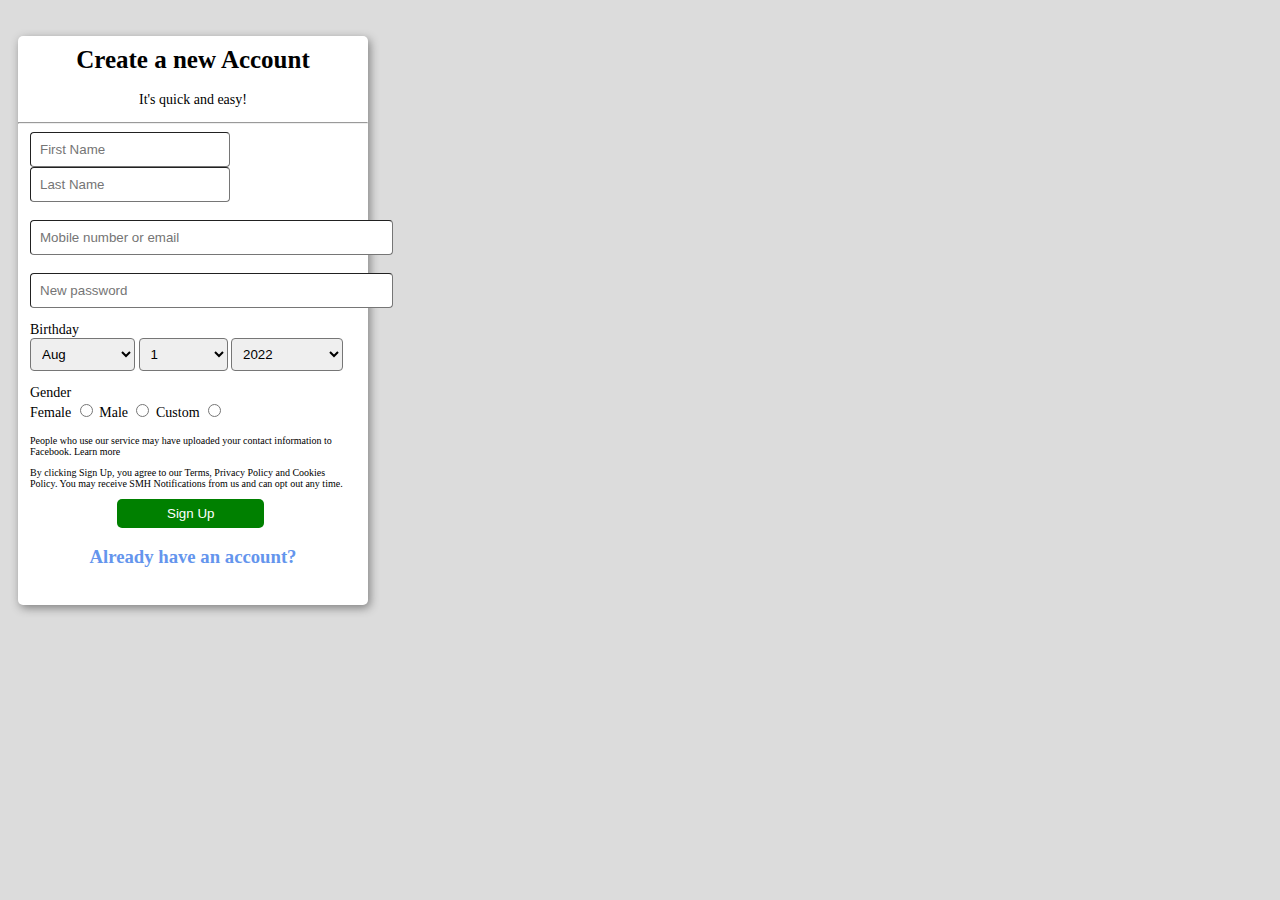
<file: forms/index.html>
<html lang="en">
<head>
    <meta charset="UTF-8">
    <meta http-equiv="X-UA-Compatible" content="IE=edge">
    <meta name="viewport" content="width=device-width, initial-scale=1.0">
    <link rel="stylesheet" href="https://cdnjs.cloudflare.com/ajax/libs/font-awesome/6.1.2/css/all.min.css" integrity="sha512-1sCRPdkRXhBV2PBLUdRb4tMg1w2YPf37qatUFeS7zlBy7jJI8Lf4VHwWfZZfpXtYSLy85pkm9GaYVYMfw5BC1A==" crossorigin="anonymous" referrerpolicy="no-referrer" />
    <link rel="stylesheet" href="assets/css/styles.css">
    <title>stuff</title>
</head>
<h1></h1>
    <body>
        <form>
            <h1>Create a new Account</h1>
            <p id="easy">It's quick and easy!</p>
            <hr attribute="value">
            <div id="start">
                    <input type="text" id="firstname" name="firstname" placeholder="First Name">
                    <input type="text" id="lastname" name="lastname" placeholder="Last Name">
            </div>    
                <br>
            <div>        
                    <input type="text" id="more" name="more" placeholder="Mobile number or email">
            </div>    
                <br>
            <div>    
                    <input type="password" id="password" name="password" placeholder="New password">
            </div>    
            <div>
                <p id="gen">
                    Birthday
                     <i class="fa-solid fa-circle-question"></i> <br>
                    <select id="month" name="month">
                        <option value="month">Aug</option>
                        <option value="month">Sep</option>
                        <option value="month">Oct</option>
                        <option value="month">Nov</option>
                    </select>
                    <select id="day" name="dat">
                        <option value="day">1</option>
                        <option value="day">2</option>
                        <option value="day">3</option>
                        <option value="day">4</option>
                    </select>
                    <select id="year" name="year">
                        <option value="year">2022</option>
                        <option value="year">2021</option>
                        <option value="year">2020</option>
                        <option value="year">2019</option>
                    </select>
                </p>
            </div>
<!--This is a new AREA-->     
            <div>
                <p id="gen">
                    Gender <i class="fa-solid fa-circle-question"></i> 
            <br>   
                <label for="female">Female</label>
                    <input type="radio" name="female" value="select">
                <label for="male">Male</label>
                    <input type="radio" name="male" value="select">
                <label for="custom">Custom</label> 
                    <input type="radio" name="custom" value="select">
                </p>
            </div>
            <div>
    <p>People who use our service may have uploaded your contact information to<br>
    Facebook. Learn more</p>
    <p>By clicking Sign Up, you agree to our Terms, Privacy Policy and Cookies<br>
    Policy. You may receive SMH Notifications from us and can opt out any time.</p>
    </div>
    <div id="signup">        
        <button type="button">Sign Up</button>
    </div>  
    <h3>Already have an account?</h3><br>
        </form>
    </body>
</file>
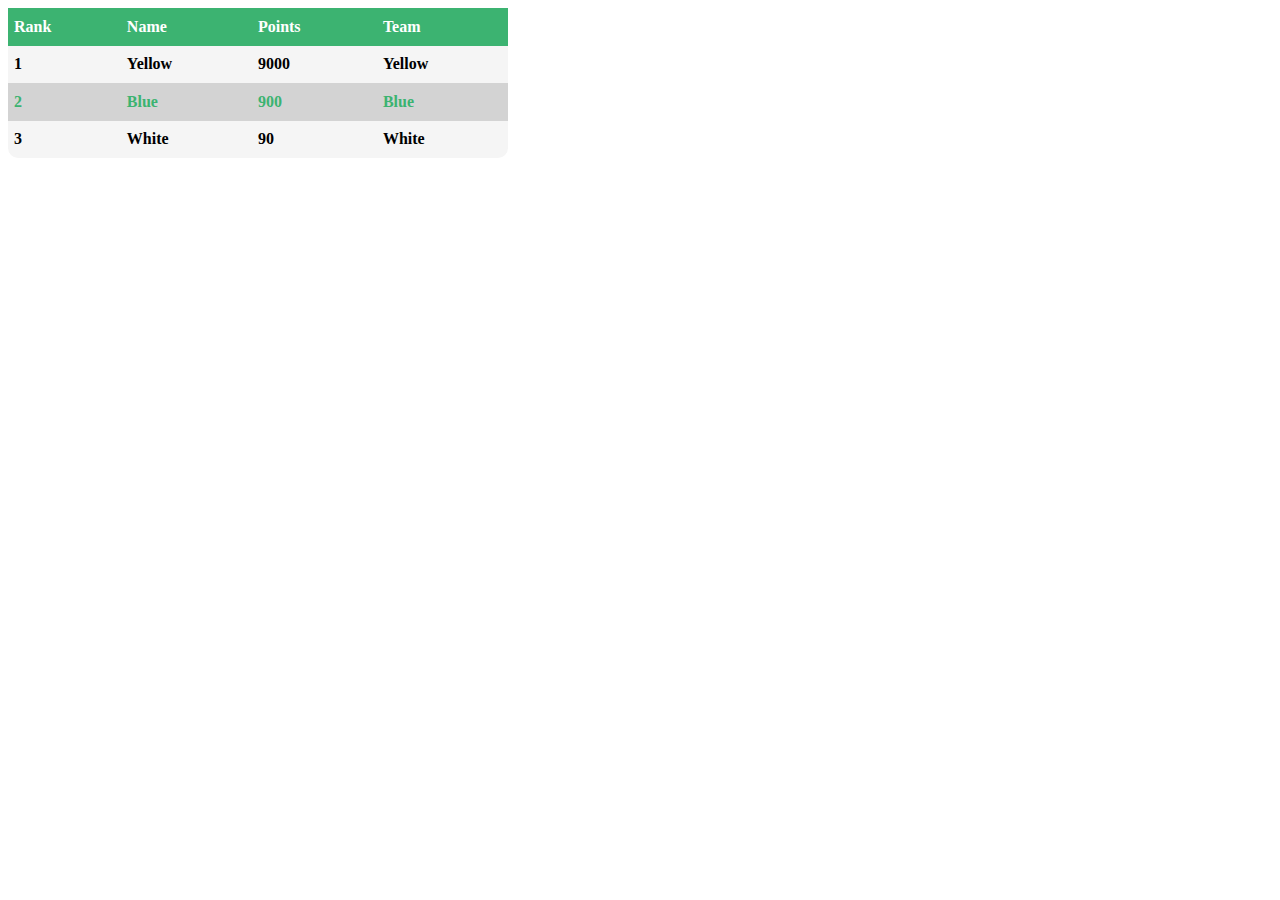
<file: god/index.html>
<html lang="en">
<head>
    <meta charset="UTF-8">
    <meta http-equiv="X-UA-Compatible" content="IE=edge">
    <meta name="viewport" content="width=device-width, initial-scale=1.0">
    <link rel="stylesheet" href="https://cdnjs.cloudflare.com/ajax/libs/font-awesome/6.1.2/css/all.min.css" integrity="sha512-1sCRPdkRXhBV2PBLUdRb4tMg1w2YPf37qatUFeS7zlBy7jJI8Lf4VHwWfZZfpXtYSLy85pkm9GaYVYMfw5BC1A==" crossorigin="anonymous" referrerpolicy="no-referrer" />
    <link rel="stylesheet" href="asset/css/styles.css">
    <title>Tables</title>
</head>
<h1></h1>
    <body>

        <table>
            <tr id="top">
                <th>Rank</th>
                <th>Name</th>
                <th>Points</th>
                <th>Team</th>
            </tr>
            <tr id="top1">
                <th>1</th>
                <th>Yellow</th>
                <th>9000</th>
                <th>Yellow</th>
            </tr>
            <tr id="top2">
                <th>2</th>
                <th>Blue</th>
                <th>900</th>
                <th>Blue</th>
            </tr>
            <tr id="top3">
                <th>3</th>
                <th>White</th>
                <th>90</th>
                <th>White</th>
            </tr>


        </table>

    </body>
</html>
</file>
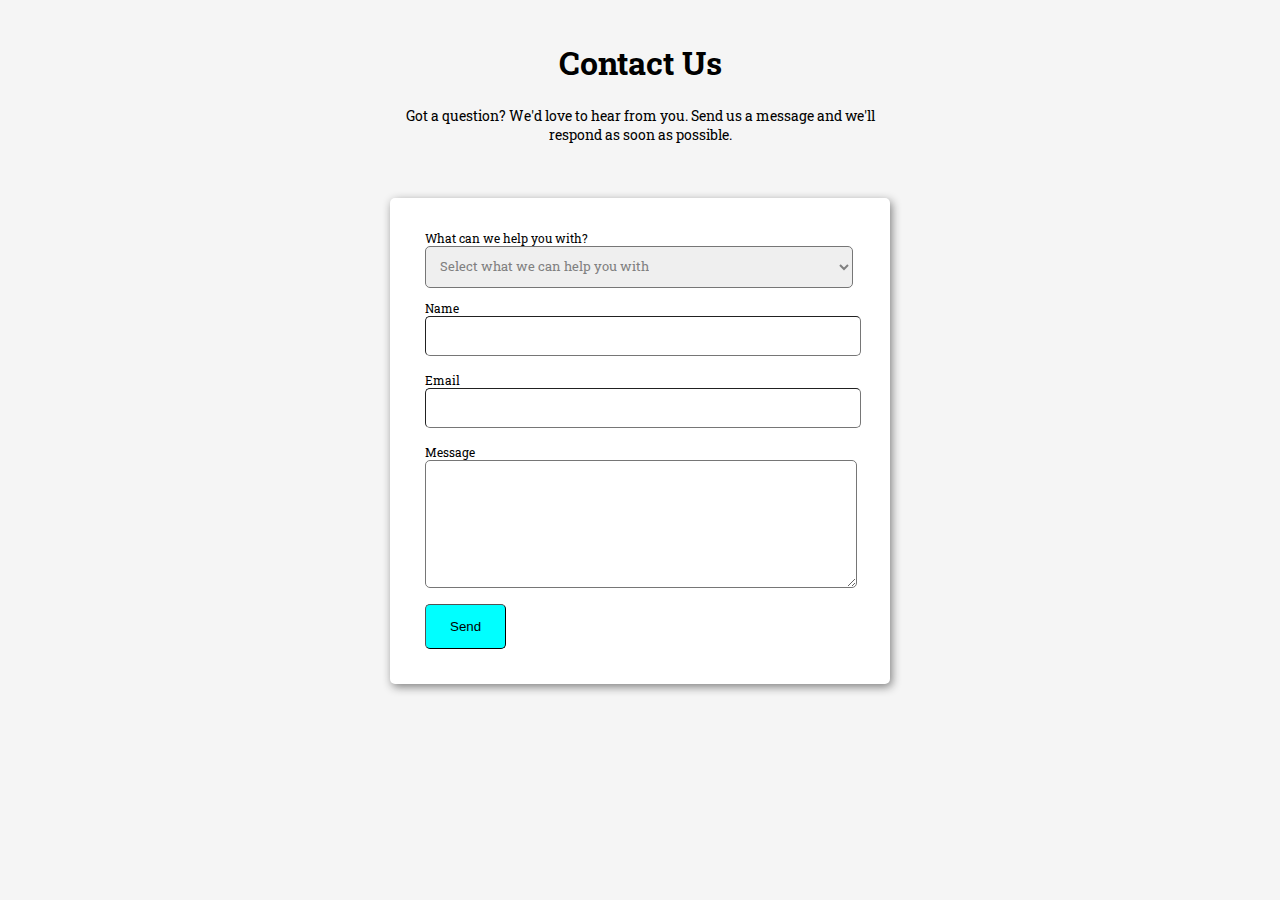
<file: MailList/index.html>
<html lang="en">
<head>
    <meta charset="UTF-8">
    <meta http-equiv="X-UA-Compatible" content="IE=edge">
    <meta name="viewport" content="width=device-width, initial-scale=1.0">
    <link rel="stylesheet" href="https://cdnjs.cloudflare.com/ajax/libs/font-awesome/6.1.2/css/all.min.css" integrity="sha512-1sCRPdkRXhBV2PBLUdRb4tMg1w2YPf37qatUFeS7zlBy7jJI8Lf4VHwWfZZfpXtYSLy85pkm9GaYVYMfw5BC1A==" crossorigin="anonymous" referrerpolicy="no-referrer" />
    <link rel="stylesheet" href="assets/css/styles.css">
    <title>stuff</title>
</head>
<h1></h1>
    <body>
        <h1>Contact Us</h1>
        <p id="question">Got a question? We'd love to hear from you. Send us a message and we'll respond as soon as possible.</p>
        <form action="https://getform.io/f/3256862b-a568-4a1e-806f-e729c707d96e" method="POST">
            <div id="start">
                <p id="gen">
                    What can we help you with?
                    <br>
                    <select id="select" name="selection">
                        <option value="month">Select what we can help you with</option>
                        <option value="month">Sep</option>
                        <option value="month">Oct</option>
                        <option value="month">Nov</option>
                    </select>
                    
                </p>
            </div>    
            <div>      
                Name<br>  
                    <input type="text" id="name" name="name">
            </div>    
                <br>
            <div>    
                Email<br>
                    <input type="email" id="email" name="email">
            </div>
            <br>
            <div>
                Message<br>
                <textarea type="textarea" id="textarea" name="textarea"></textarea>
            </div>    
            <div>

            </div>
<!--This is a new AREA-->     

    <div id="signup">        
        <br>
        <button type="submit" id="send">Send</button>
    </div>  
        </form>
    </body>
</file>
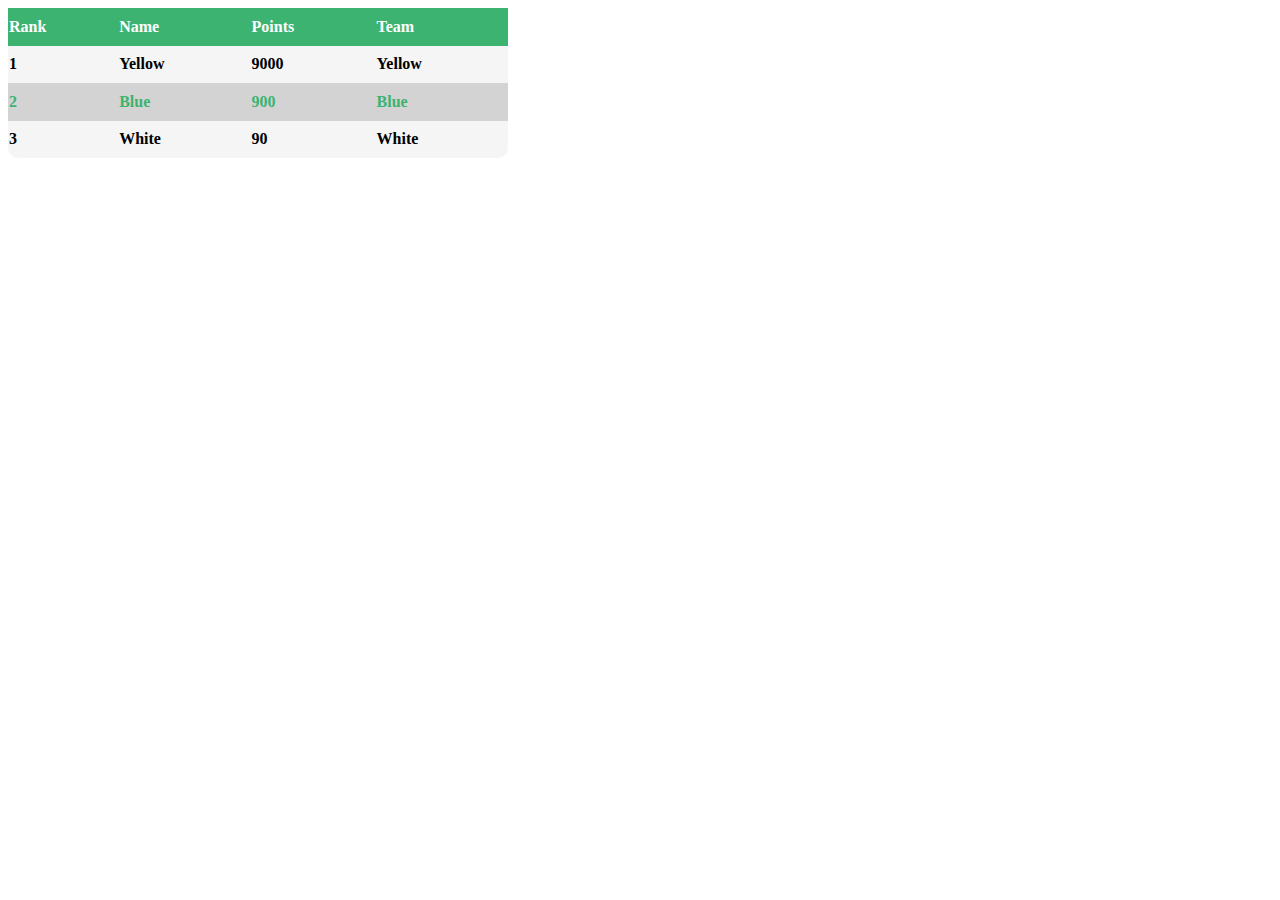
<file: Tables/index.html>
<html lang="en">
<head>
    <meta charset="UTF-8">
    <meta http-equiv="X-UA-Compatible" content="IE=edge">
    <meta name="viewport" content="width=device-width, initial-scale=1.0">
    <link rel="stylesheet" href="https://cdnjs.cloudflare.com/ajax/libs/font-awesome/6.1.2/css/all.min.css" integrity="sha512-1sCRPdkRXhBV2PBLUdRb4tMg1w2YPf37qatUFeS7zlBy7jJI8Lf4VHwWfZZfpXtYSLy85pkm9GaYVYMfw5BC1A==" crossorigin="anonymous" referrerpolicy="no-referrer" />
    <link rel="stylesheet" href="assets/css/styles.css">
    <title>Tables</title>
</head>
<h1></h1>
    <body>

        <table>
            <tr id="top">
                <th>Rank</th>
                <th>Name</th>
                <th>Points</th>
                <th>Team</th>
            </tr>
            <tr id="top1">
                <th>1</th>
                <th>Yellow</th>
                <th>9000</th>
                <th>Yellow</th>
            </tr>
            <tr id="top2">
                <th>2</th>
                <th>Blue</th>
                <th>900</th>
                <th>Blue</th>
            </tr>
            <tr id="top3">
                <th>3</th>
                <th>White</th>
                <th>90</th>
                <th>White</th>
            </tr>


        </table>

    </body>
</html>
</file>
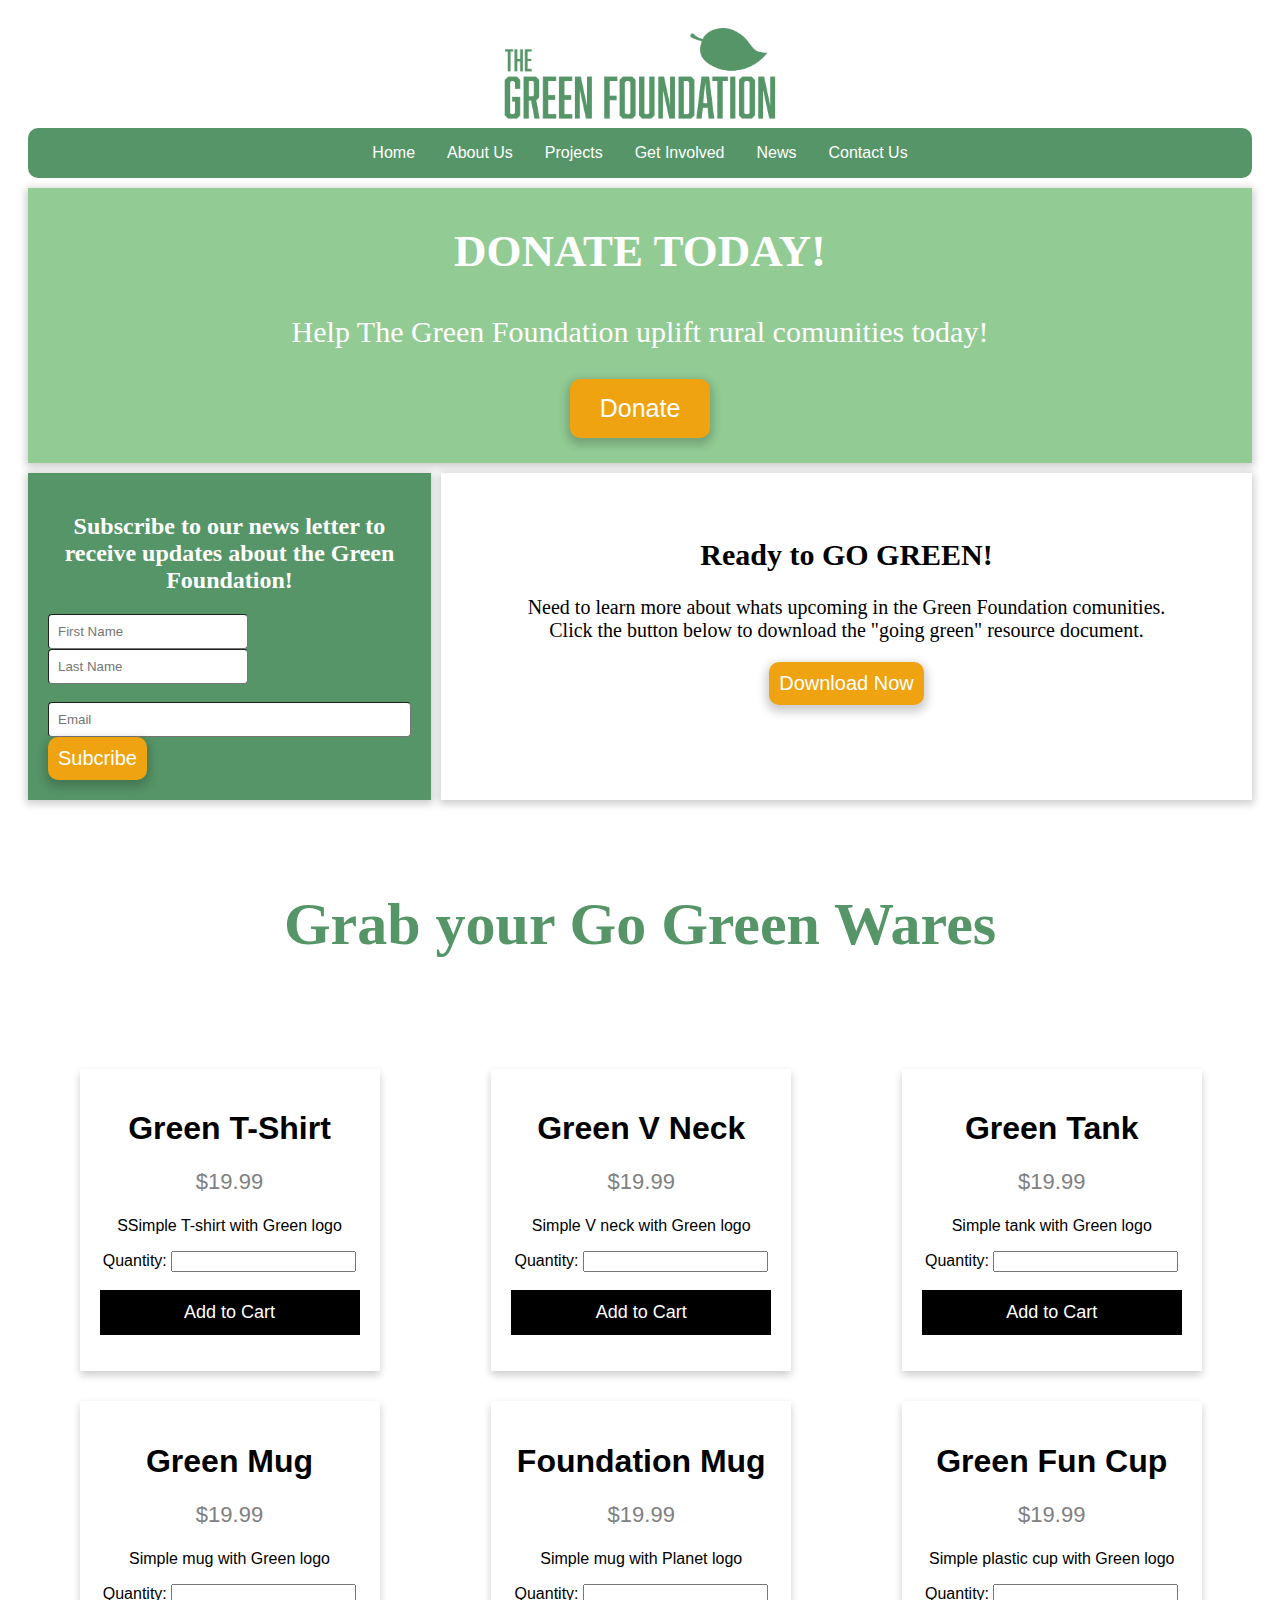
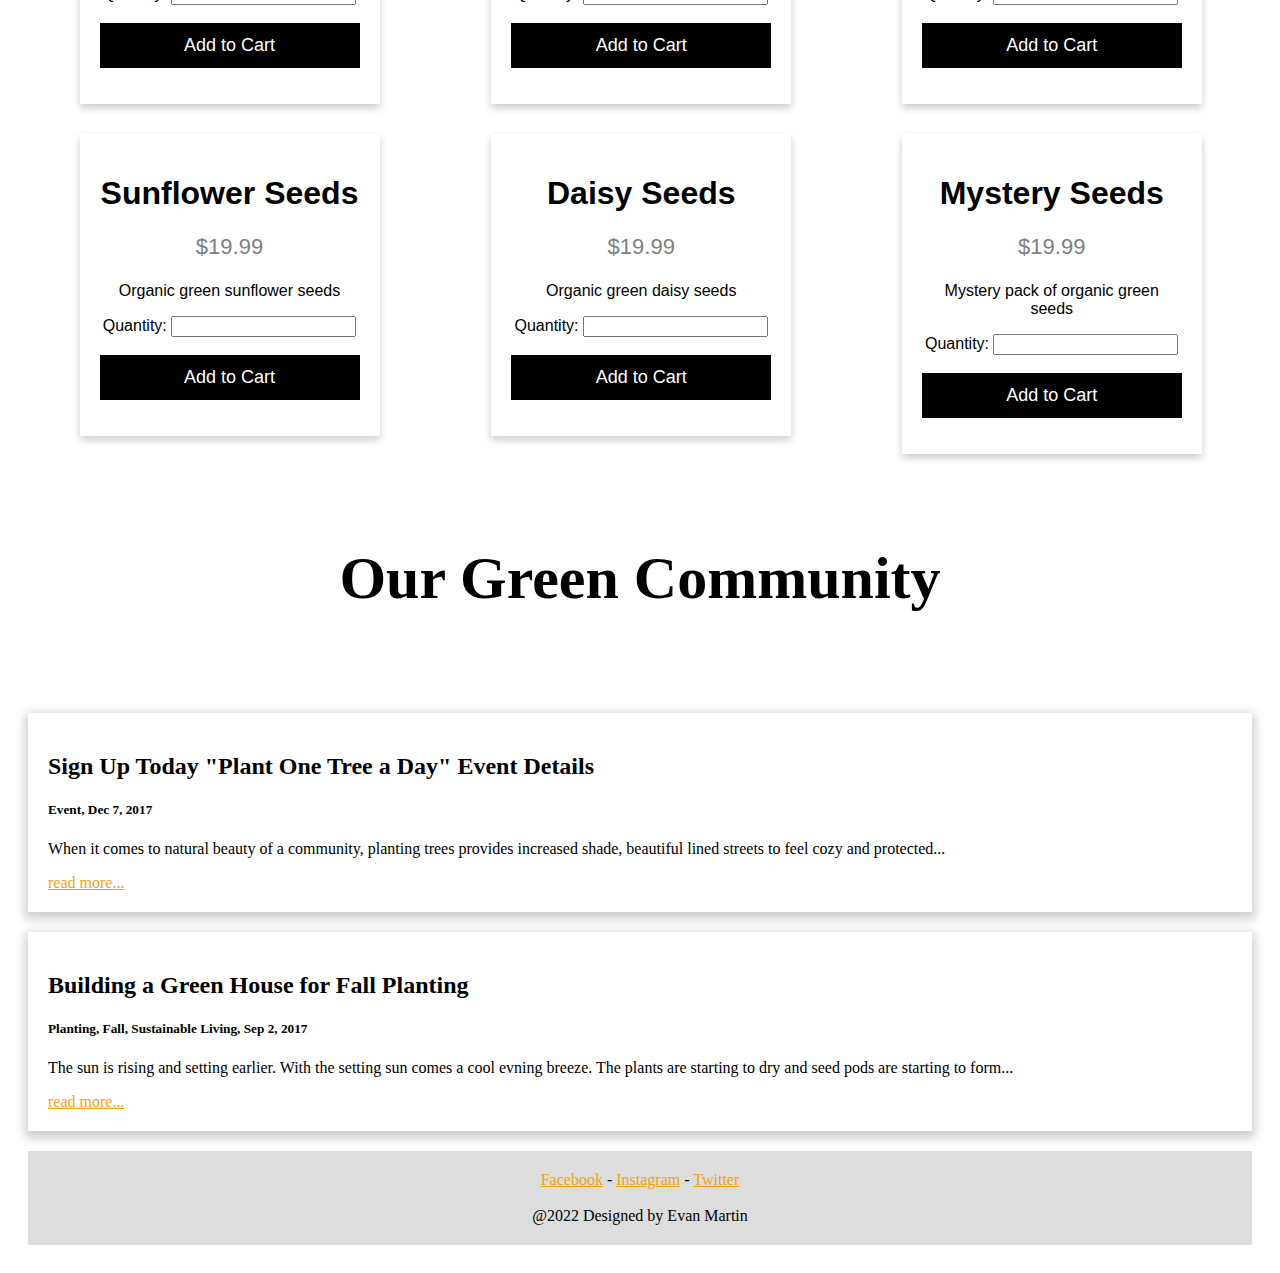
<file: FinalEval/indext.html>
<html lang="en">
<head>
    <meta charset="UTF-8">
    <meta http-equiv="X-UA-Compatible" content="IE=edge">
    <meta name="viewport" content="width=device-width, initial-scale=1.0">
    <link rel="stylesheet" href="assets/css/styles.css">
    <title>Practice</title>
</head>

<body>

    <div class="wrapper">
        <div class="one">
            <a class="Logo" href="/FinalEval/indext.html">
                <img src="/FinalEval/assets/images/Logo5.png" alt="The Green Foundation Logo" style="width:100%px;height:100px;">
              </a>
            <nav>    
                  <div class="dropdown">
                    <button class="dropbtn">Home</button>
                    </div>

                <div class="dropdown">
                    <button class="dropbtn">About Us</button>
                    <div class="dropdown-content">
                      <a href="#">Missions and visions</a>
                      <a href="#">History</a>
                    </div>
                </div>

                <div class="dropdown">
                    <button class="dropbtn">Projects</button>
                    <div class="dropdown-content">
                      <a href="#">Project 1</a>
                      <a href="#">Project 2</a>
                    </div>
                </div>

                <div class="dropdown">
                    <button class="dropbtn">Get Involved</button>
                    <div class="dropdown-content">
                      <a href="#">Donate</a>
                      <a href="#">Online Shop</a>
                      <a href="#">Volunteer</a>
                    </div>
                </div>

                <div class="dropdown">
                    <button class="dropbtn">News</button>
                    <div class="dropdown-content">
                      <a href="#">Events calandar</a>
                      <a href="#">Image Gallery</a>
                    </div>
                </div>

                <div class="dropdown">
                    <button class="dropbtn">Contact Us</button>
                  </div>
                  
            </nav>

        </div>


        <div class="two">
            
            <h2><center>Subscribe to our news letter to receive updates about the Green Foundation!</center></h2>
            <div id="start">
                <input type="text" id="firstname" name="firstname" placeholder="First Name">
                <input type="text" id="lastname" name="lastname" placeholder="Last Name">
        </div>   
         
            <br>
        <div>        
                <input type="text" id="more" name="more" placeholder="Email">            <button class="dsl">Subcribe</button>

        </div>    
        </div>


        <div class="three">
        </div>

        <div class="four">
            <h2><center>Ready to GO GREEN!</center></h2>
            <p><center>Need to learn more about whats upcoming in the Green Foundation comunities.
                <br>
                Click the button below to download the "going green" resource document.
            </center></p>
            <div class="dsl2">
            <button class="dsl">Download Now</button>
            </div>
            
        </div>

        <div class="five">
            <h2><center>DONATE TODAY!</center></h2>
            <p><center>Help The Green Foundation uplift rural comunities today!</center></p>
            <div class="dsl2">
            <button class="dsl3">Donate</button>
            </div>
        </div>
            <div class="shop">

                    <h1><center>Grab your Go Green Wares</center></h1>

            </div>

            <div class="theshop"

        <div class="item1">
            <div class="card">
                <h1>Green T-Shirt</h1>
                <p class="price">$19.99</p>
                <p>SSimple T-shirt with Green logo</p>
                <label for="quantity">Quantity:</label>
<input type="number" id="quantity" name="quantity">
<br>
<br>
                <button>Add to Cart</button></p>
              </div>

        </div>
        <div class="item2">            <div class="card">
            <h1>Green V Neck</h1>
            <p class="price">$19.99</p>
            <p>Simple V neck with Green logo</p>
            <label for="quantity">Quantity:</label>
<input type="number" id="quantity" name="quantity">
<br>
<br>
            <button>Add to Cart</button></p>
          </div></div>
        <div class="item3">            <div class="card">
            <h1>Green Tank</h1>
            <p class="price">$19.99</p>
            <p>Simple tank with Green logo</p>
            <label for="quantity">Quantity:</label>
<input type="number" id="quantity" name="quantity">
<br>
<br>
            <button>Add to Cart</button></p>
          </div></div>

        <div class="item4">            <div class="card">
            <h1>Green Mug</h1>
            <p class="price">$19.99</p>
            <p>Simple mug with Green logo</p>
            <label for="quantity">Quantity:</label>
<input type="number" id="quantity" name="quantity">
<br>
<br>
            <button>Add to Cart</button></p>
          </div></div>

        <div class="item5">            <div class="card">
            <h1>Foundation Mug</h1>
            <p class="price">$19.99</p>
            <p>Simple mug with Planet logo</p>
            <label for="quantity">Quantity:</label>
<input type="number" id="quantity" name="quantity">
<br>
<br>
            <button>Add to Cart</button></p>
          </div></div>

        <div class="item6">            <div class="card">
            <h1>Green Fun Cup</h1>
            <p class="price">$19.99</p>
            <p>Simple plastic cup with Green logo</p>
            <label for="quantity">Quantity:</label>
<input type="number" id="quantity" name="quantity">
<br>
<br>
            <button>Add to Cart</button></p>
          </div></div>

        <div class="item7">            <div class="card">
            <h1>Sunflower Seeds</h1>
            <p class="price">$19.99</p>
            <p>Organic green sunflower seeds</p>
            <label for="quantity">Quantity:</label>
<input type="number" id="quantity" name="quantity">
<br>
<br>
            <button>Add to Cart</button></p>
          </div></div>

        <div class="item8">            <div class="card">
            <h1>Daisy Seeds</h1>
            <p class="price">$19.99</p>
            <p>Organic green daisy seeds</p>
            <label for="quantity">Quantity:</label>
<input type="number" id="quantity" name="quantity">
<br>
<br>
            <button>Add to Cart</button></p>
          </div>
        </div>         
        <div class="item9">            <div class="card">
            <h1>Mystery Seeds</h1>
            <p class="price">$19.99</p>
            <p>Mystery pack of organic green seeds</p>
            <label for="quantity">Quantity:</label>
<input type="number" id="quantity" name="quantity">
<br>
<br>
            <button>Add to Cart</button></p>
          </div></div>




          <div class="blog">
            <div class="header">
                <h2>Our Green Community</h2>
              </div>
              
                  <div class="card2">
                    <h2>Sign Up Today "Plant One Tree a Day" Event Details</h2>
                    <h5>Event, Dec 7, 2017</h5>
                    <p>When it comes to natural beauty of a community, planting trees provides increased shade, beautiful lined streets to feel cozy and protected...</p>
                    <a href="https://www.youtube.com/watch?v=dQw4w9WgXcQ">read more...</a>
                </div>
                  <div class="card2">
                    <h2>Building a Green House for Fall Planting</h2>
                    <h5>Planting, Fall, Sustainable Living, Sep 2, 2017</h5>
                    <p>The sun is rising and setting earlier. With the setting sun comes a cool evning breeze. The plants are starting to dry and seed pods are starting to form...</p>
                    <a href="https://www.youtube.com/watch?v=dQw4w9WgXcQ">read more...</a>

                </div>
                </div>
              </div>
              
              <div class="footer">
                <a href="https://www.youtube.com/watch?v=dQw4w9WgXcQ">Facebook</a> -
                <a href="https://www.youtube.com/watch?v=dQw4w9WgXcQ">Instagram</a> -
                <a href="https://www.youtube.com/watch?v=dQw4w9WgXcQ">Twitter</a>
                <br><br>
                <footer>@2022 Designed by Evan Martin</footer>
              </div>
          </div>

    </div>

</body>



</html>
</file>
<file: forms/assets/css/styles.css>
body {
    width: 350px;
    height: 300px;
    background-color: gainsboro;
    padding-left: 10px;
}

form {
    background-color: white;
    border-radius: 5px;
    border-width: 10px;
    border-color: white;
    box-shadow: 2px 3px 10px gray;
}

p {
    font-size: 10px;
}

div {
    Padding-left: 12px;
}

#birth {
    Padding-left: 12px;

}

#signup {
    Padding-left: 99px;
}

button {
    background-color: green;
    border-radius: 5px;
    color: white;
    padding-top: 7px;
    padding-bottom: 7px;
    padding-left: 50px;
    padding-right: 50px;
    border-width: 0px;
}

#month {
    padding-top: 7px;
    padding-bottom: 7px;
    padding-left: 7px;
    border-radius: 4px;
    border-width: 1px;
    padding-right: 52px;
}

#day {
    padding-top: 7px;
    padding-bottom: 7px;
    padding-left: 7px;
    border-radius: 4px;
    border-width: 1px;
    padding-right: 52px;

}

#year {
    padding-top: 7px;
    padding-bottom: 7px;
    padding-left: 7px;
    border-radius: 4px;
    border-width: 1px;
    padding-right: 53px;

}



#gen {
    font-size: 14;
}

#password {
    padding-top: 9px;
    padding-bottom: 9px;
    padding-left: 9px;
    border-radius: 4px;
    border-width: 1px;
    padding-right: 175px;
}

#more {
    padding-top: 9px;
    padding-bottom: 9px;
    padding-left: 9px;
    border-radius: 4px;
    border-width: 1px;
    padding-right: 175px;
}

#lastname {
    padding-top: 9px;
    padding-bottom: 9px;
    padding-left: 9px;
    border-radius: 4px;
    border-width: 1px;
    padding-right: 12px;
}

#firstname {
    padding-top: 9px;
    padding-bottom: 9px;
    padding-left: 9px;
    border-radius: 4px;
    border-width: 1px;
    padding-right: 12px;
}

#easy {
    text-align: center;
    font-size: 14
}

h1 {
    text-align: center;
    padding-bottom: 1px;
    padding-top: 10px;
    font-size: 25
}

h3 {
    text-align: center;
    color: cornflowerblue
}
</file>
<file: god/asset/css/styles.css>
<style>
@import url('https://fonts.googleapis.com/css2?family=Lato:wght@100&display=swap');
</style>

body {
    height: 1500px;
    position: relative;
    background-color: black;
    font-family: 'Lato', sans-serif;
}

th, td {
    border-top: 0px;
    border-left: 0px;
    border-right: 0px;
    padding:6px 6px;
}

tr {
    padding: 0px;
    tr
}

table {
    width: 500px;
    height: 150px;
    background-color: whitesmoke;
    text-align: left;
    border-radius: 10px;
    border-collapse: collapse;
    border: 0px;
}

#top {
    background-color: mediumseagreen;
    color: white;
    border-bottom: 20px mediumseagreen;
}

#top1 {
    text-decoration: none;
    border-bottom: 10px lightslategray;
}

#top2 {
    background-color: lightgray;
    text-decoration: none;
    color: mediumseagreen;
    border-bottom: 10px lightslategray;
}

#top3 {
    border-bottom: 20px mediumseagreen;
}

a:hover {
    background-color: blueviolet
}

a {
    text-decoration: none;
}
</file>
<file: MailList/assets/css/styles.css>
@import url('https://fonts.googleapis.com/css2?family=Lato:wght@100&family=Roboto+Slab:wght@300&family=Ubuntu:wght@300&display=swap');
body {
    background-color: whitesmoke;
    text-align: center;
    max-width: 500px;
    margin: auto;
    font-family: 'Roboto Slab', serif;
}

#question {
    font-size: 14px;
    padding-bottom: 40px;
}

h1 {
    padding-top: 10px;
}


form {
    background-color: white;
    text-align: left;
    align-content: center;
    padding: 20;
    padding-left: 35px;
    padding-bottom: 35px;
    box-shadow: 2px 3px 10px gray;
    font-size: 12px;
    border-radius: 5px;
    border-width: 1px;
}

#name, #email, #select, #textarea{
    padding: 10px;
    font-family: 'Roboto Slab', serif;
    color: gray;
}

#name, #email {
    padding-right: 251;
    border-radius: 5px;
    border-width: 1px;
}

#select {
    padding-right: 187;
    border-radius: 5px;
    border-width: 1px;
}

#textarea {
    padding-right: 243;
    padding-bottom: 80;
    border-radius: 5px;
    border-width: 1px;
    font-family: 'Roboto Slab', serif;
    color: gray;
    
}

#send {
    background-color: aqua;
    padding: 14;
    padding-left: 24;
    padding-right: 24;
    border-radius: 5px;
    border-width: 1px;
}

input:invalid {
    border: 2px solid red
}
</file>
<file: Tables/assets/css/styles.css>
<style>
@import url('https://fonts.googleapis.com/css2?family=Lato:wght@100&display=swap');
</style>

body {
    font-family: 'Lato', sans-serif;
}

table {
    width: 500px;
    height: 150px;
    background-color: whitesmoke;
    text-align: left;
    border-radius: 10px;
    border-collapse: collapse;
    border: 0px;
}

#top {
    background-color: mediumseagreen;
    color: white;
    border-bottom: 20px mediumseagreen;
}

#top1 {
    text-decoration: none;
    border-bottom: 10px lightslategray;
}

#top2 {
    background-color: lightgray;
    text-decoration: none;
    color: mediumseagreen;
    border-bottom: 10px lightslategray;
}

#top3 {
    border-bottom: 20px mediumseagreen;
}

a:hover {
    background-color: blueviolet
}

a {
    text-decoration: none;
}
</file>
<file: FinalEval/assets/css/styles.css>
.dsl {
    background-color: #efa311;
    font-size:20px;
    color: white;
    padding:10px;
    border: none;
    border-radius: 10px;
    box-shadow: 0px 4px 10px 3px rgba(0,0,0,0.2);
}

a {
    color: #efa311;
}

.dsl3 {
    background-color: #efa311;
    font-size:25px;
    color: white;
    padding:15px;
    padding-right: 30px;
    padding-left: 30px;
    border: none;
    border-radius: 10px;
    box-shadow: 0px 4px 10px 3px rgba(0,0,0,0.2);
}

.dsl:hover {
    background-color: #ddd;
    color: black;
}

.dsl3:hover {
    background-color: #ddd;
    color: black;
}


.dsl2 {
    display: flex;
    justify-content: center;
    

}

.sub {
    display: flex;
    justify-content: center;
    padding-top: 20px;

}

.logo {
    display: flex;
    justify-content: center;

}


nav {
    display: flex;
    width: 100%;
    float: left;
    justify-content: center;
    background-color: #569567;
    border-radius: 10px;

}

.dropbtn {
    background-color: #569567;
    color: white;
    padding: 16px;
    font-size: 16px;
    border: none;
  }

.dropdown {
    position: relative;
    display: inline-block;
  }

  .dropdown-content {
    display: none;
    position: absolute;
    background-color: #92cb94;
    min-width: 160px;
    box-shadow: 0px 8px 16px 0px rgba(0,0,0,0.2);
    z-index: 1;
  }

  .dropdown-content a {
    color: white;
    padding: 12px 16px;
    text-decoration: none;
    display: block;
  }

  .dropdown-content a:hover {background-color: #ddd;}
  .dropdown:hover .dropdown-content {display: block;}
  .dropdown:hover .dropbtn {background-color: #92cb94;}




.wrapper {
    display: grid;
    grid-template-columns: repeat(3, 1fr);
    gap: 10px;
    grid-auto-rows: minmax(100px, auto);
  }
  .one {
    grid-column: 1 / 4;
    grid-row: 1;
    background-color: white;

  }
  .two {
    grid-column: 1 / 2;
    grid-row: 3 / 3;
    background-color: #569567;
    box-shadow: 0px 2px 8px 2px rgba(0,0,0,0.2);
    padding: 20px;
    color: white;

    
  }
  .three {
    grid-column: 2 / 2;
    grid-row: 2 / 3;
    padding: 20px;
    background-image: url('/FinalEval/assets/images/Logo1.png');
    background-repeat: no-repeat;
    background-size: cover;
    background-size: 100% 100%;


  }
  .four {
    grid-column: 2 / 4;
    grid-row: 3 / 3;
    background-color: white;
    box-shadow: 0px 2px 8px 2px rgba(0,0,0,0.2);
    padding-top: 40px;
    font-size: 20px;


  }
  .five {
    grid-column: 1 / 4;
    grid-row: 2;
    background-color: #92cb94;
    box-shadow: 0px 2px 8px 2px rgba(0,0,0,0.2);
    padding-bottom: 25px;
    color: white;
    font-size: 30px;
  }

  #lastname {
    padding-top: 9px;
    padding-bottom: 9px;
    padding-left: 9px;
    border-radius: 4px;
    border-width: 1px;
    padding-right: 12px;
}

#firstname {
    padding-top: 9px;
    padding-bottom: 9px;
    padding-left: 9px;
    border-radius: 4px;
    border-width: 1px;
    padding-right: 12px;
}

#more {
    padding-top: 9px;
    padding-bottom: 9px;
    padding-left: 9px;
    border-radius: 4px;
    border-width: 1px;
    padding-right: 175px;
}

.shop {
    grid-column: 1 / 4;
    grid-row: 4;
    display: flex;
    justify-content: center;
    color: #569567;
    padding: 40px;
    font-size: 30px;
}

.item1 {
  grid-column: 1;
  grid-row: 5;

}
.item2 {
    grid-column: 2;
    grid-row: 5;
  
  }
  .item3 {
    grid-column: 3;
    grid-row: 5;
  
  }
  .item4 {
    grid-column: 1;
    grid-row: 6;
  
  }
  .item5 {
    grid-column: 2;
    grid-row: 6;
  
  }
  .item6 {
    grid-column: 3;
    grid-row: 6;
  
  }
  .item7 {
    grid-column: 1;
    grid-row: 7;
  
  }
  .item8 {
    grid-column: 2;
    grid-row: 7;
  
  }


.item9 {
  grid-column: 3;
  grid-row: 7;

}

  .card {
    box-shadow: 0 4px 8px 0 rgba(0, 0, 0, 0.2);
    max-width: 300px;
    margin: auto;
    text-align: center;
    font-family: arial;
    background-color: white;
    padding: 20;
    margin-top: 20px;
  }
  
  .price {
    color: grey;
    font-size: 22px;
  }
  
  .card button {
    border: none;
    outline: 0;
    padding: 12px;
    color: white;
    background-color: #000;
    text-align: center;
    cursor: pointer;
    width: 100%;
    font-size: 18px;
  }
  
  .card button:hover {
    opacity: 0.7;
  }

  .blog {
    grid-column: 1 / 4;
    grid-row: 8;
  }




  * {
    box-sizing: border-box;
  }
  
  body {
    font-family:'Times New Roman', Times, serif;
    padding: 20px;
    background: white;
  }
  
  /* Header/Blog Title */
  .header {
    padding: 30px;
    font-size: 40px;
    text-align: center;
    background: white;
  }
  
  /* Create two unequal columns that floats next to each other */
  /* Left column */
  /* Fake image */
  .fakeimg {
    background-color: #aaa;
    width: 100%;
    padding: 80px;
  }
  
  /* Add a card effect for articles */
  .card2 {
    background-color: white;
    padding: 20;
    margin-top: 20px;
    box-shadow: 0px 4px 10px 3px rgba(0,0,0,0.2);

  }
  
  /* Clear floats after the columns */
  .row:after {
    content: "";
    display: table;
    clear: both;
  }
  
  /* Footer */
  .footer {
    padding: 20px;
    text-align: center;
    background: #ddd;
    margin-top: 20px;
  }
  
  /* Responsive layout - when the screen is less than 800px wide, make the two columns stack on top of each other instead of next to each other */
  @media screen and (max-width: 800px) {
    .leftcolumn, .rightcolumn {
      width: 100%;
      padding: 0;
    }
  }

  @media only screen and (max-width: 600px) {
    body {
      background-color: lightblue;
    }
  }
</file>
